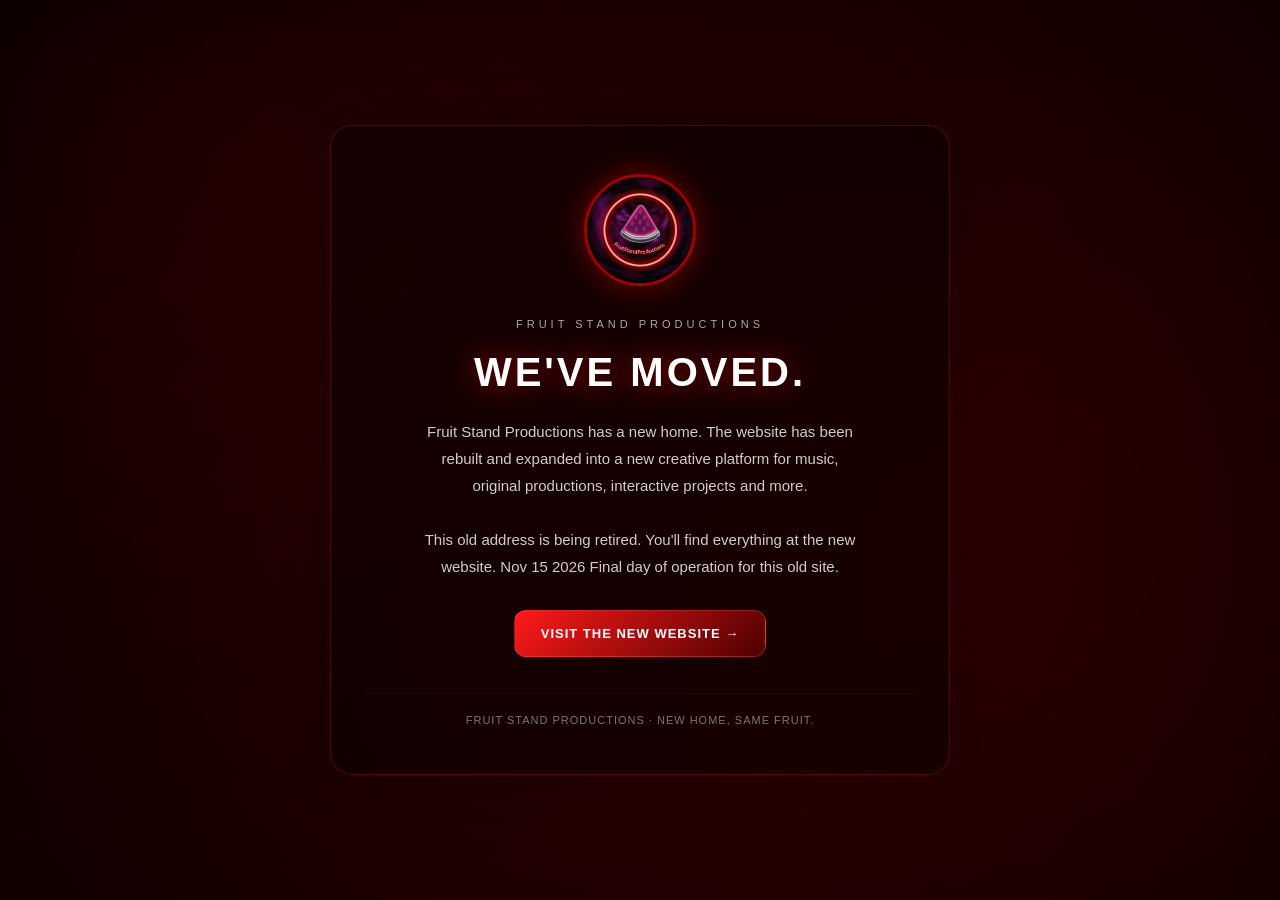
<file: index.html>
<!DOCTYPE html>
<html lang="en">
<head>
  <meta charset="UTF-8">
  <meta name="viewport" content="width=device-width, initial-scale=1.0">

  <title>Fruit Stand Productions | We've Moved</title>
  <meta name="description" content="Fruit Stand Productions has moved to a new website. Visit the new home of FSP.">
  <meta name="robots" content="index, follow">

  <link rel="canonical" href="https://fruitstandproductions.pages.dev/">
  <link rel="icon" href="assets/favicon_io/favicon.ico">

  <meta property="og:title" content="Fruit Stand Productions — We've Moved">
  <meta property="og:description" content="Fruit Stand Productions has a new home.">
  <meta property="og:type" content="website">
  <meta property="og:url" content="https://fruitstandproductions.github.io/FruitStandProductions/">
  <meta property="og:image" content="https://fruitstandproductions.github.io/FruitStandProductions/assets/favicon_io/android-chrome-512x512.png">

  <style>
    * {
      margin: 0;
      padding: 0;
      box-sizing: border-box;
      font-family: Arial, sans-serif;
    }

    body {
      min-height: 100vh;
      display: flex;
      justify-content: center;
      align-items: center;
      padding: 24px;
      color: white;
      text-align: center;
      background: linear-gradient(135deg, #1a0000, #3b0000, #6b0000);
      background-size: 400% 400%;
      animation: gradientMove 10s ease infinite,
                 softPulse 8s ease-in-out infinite;
    }

    body::before {
      content: "";
      position: fixed;
      inset: 0;
      pointer-events: none;
      background: radial-gradient(circle at center,
        transparent 40%, rgba(0,0,0,0.5));
    }

    body::after {
      content: "";
      position: fixed;
      inset: 0;
      pointer-events: none;
      background:
        radial-gradient(circle at 20% 20%, rgba(255,0,0,0.08), transparent 40%),
        radial-gradient(circle at 80% 60%, rgba(255,0,0,0.06), transparent 45%);
      filter: blur(60px);
      opacity: 0.65;
      animation: fogMove 25s ease-in-out infinite;
    }

    @keyframes gradientMove {
      0% { background-position: 0% 50%; }
      50% { background-position: 100% 50%; }
      100% { background-position: 0% 50%; }
    }

    @keyframes softPulse {
      0% { filter: brightness(1); }
      50% { filter: brightness(1.05); }
      100% { filter: brightness(1); }
    }

    @keyframes fogMove {
      0% { transform: translate(0,0); }
      50% { transform: translate(25px,-15px); }
      100% { transform: translate(0,0); }
    }

    .card {
      position: relative;
      z-index: 2;
      width: 100%;
      max-width: 620px;
      padding: 48px 32px;
      background: rgba(10,0,0,0.55);
      border: 1px solid rgba(255,0,0,0.3);
      border-radius: 22px;
      backdrop-filter: blur(14px);
      box-shadow: 0 0 50px rgba(0,0,0,0.25);
    }

    .logo {
      width: 112px;
      height: 112px;
      object-fit: cover;
      border-radius: 50%;
      border: 3px solid rgba(255,0,0,0.6);
      box-shadow: 0 0 30px rgba(255,0,0,0.4);
      margin-bottom: 28px;
    }

    .eyebrow {
      font-size: 11px;
      letter-spacing: 4px;
      opacity: 0.65;
      margin-bottom: 18px;
      text-transform: uppercase;
    }

    h1 {
      font-size: clamp(26px, 6vw, 40px);
      letter-spacing: 3px;
      line-height: 1.2;
      text-shadow: 0 0 30px rgba(255,0,0,0.6);
    }

    .message {
      margin: 22px auto 30px;
      max-width: 440px;
      line-height: 1.8;
      color: rgba(255,255,255,0.8);
      font-size: 15px;
    }

    .button {
      display: inline-block;
      padding: 15px 26px;
      border-radius: 12px;
      text-decoration: none;
      color: white;
      font-size: 13px;
      font-weight: bold;
      letter-spacing: 1px;
      background: linear-gradient(135deg, #ff1a1a, #4d0000);
      border: 1px solid rgba(255,100,100,0.3);
      transition: 0.25s ease;
    }

    .button:hover {
      transform: translateY(-3px);
      box-shadow: 0 0 25px rgba(255,0,0,0.4);
    }

    .footer {
      margin-top: 36px;
      padding-top: 20px;
      border-top: 1px solid rgba(255,255,255,0.1);
      font-size: 11px;
      letter-spacing: 1px;
      opacity: 0.45;
    }

    @media (max-width: 480px) {
      .card { padding: 38px 22px; }
      .logo { width: 90px; height: 90px; }
      h1 { letter-spacing: 2px; }
    }
  </style>
</head>

<body>
  <main class="card">

    <img
      src="assets/Fspprofile.JPG"
      class="logo"
      alt="Fruit Stand Productions logo"
    >

    <p class="eyebrow">Fruit Stand Productions</p>

    <h1>WE'VE MOVED.</h1>

    <p class="message">
      Fruit Stand Productions has a new home.
      The website has been rebuilt and expanded into a
      new creative platform for music, original productions,
      interactive projects and more.
      <br><br>
      This old address is being retired.
      You'll find everything at the new website.
      Nov 15 2026 Final day of operation for this old site.
    </p>

    <a
      class="button"
      href="https://fruitstandproductions.pages.dev/"
    >
      VISIT THE NEW WEBSITE →
    </a>

    <div class="footer">
      FRUIT STAND PRODUCTIONS · NEW HOME, SAME FRUIT.
    </div>

  </main>
</body>
</html>
</file>
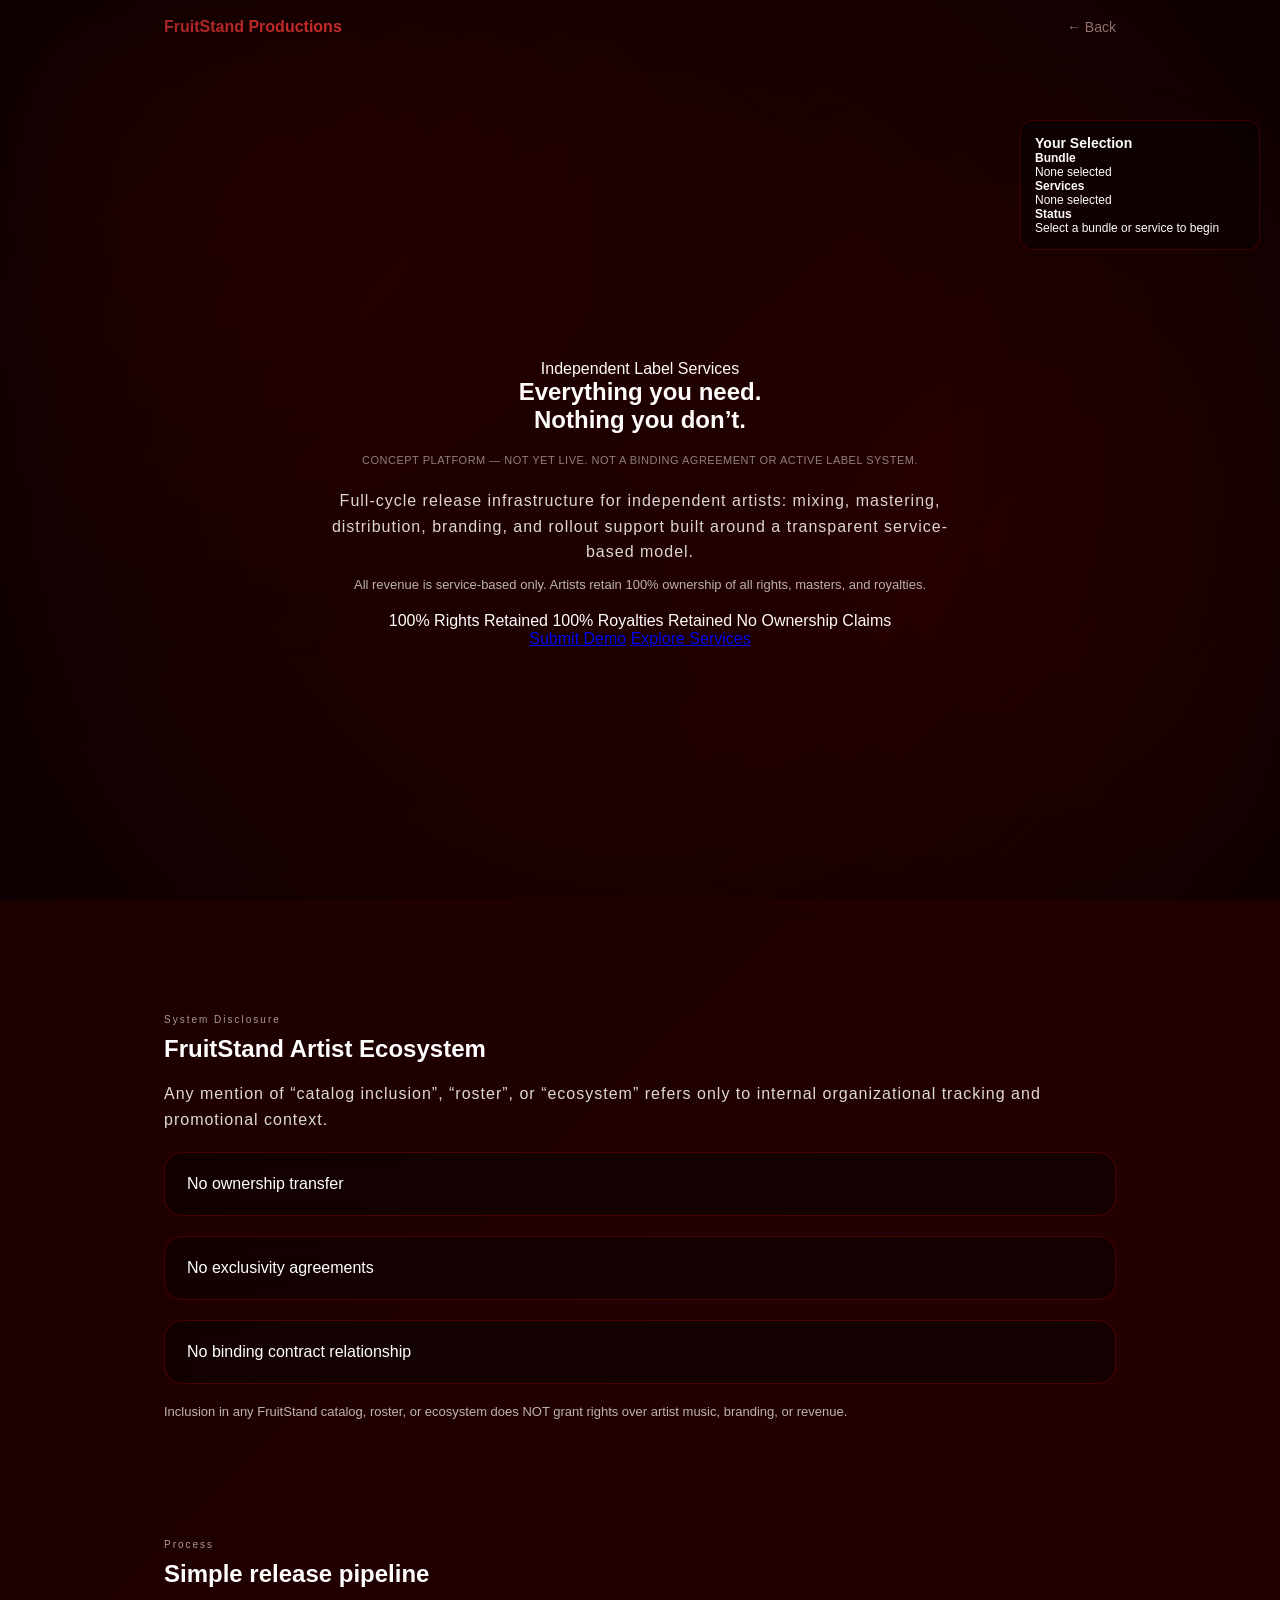
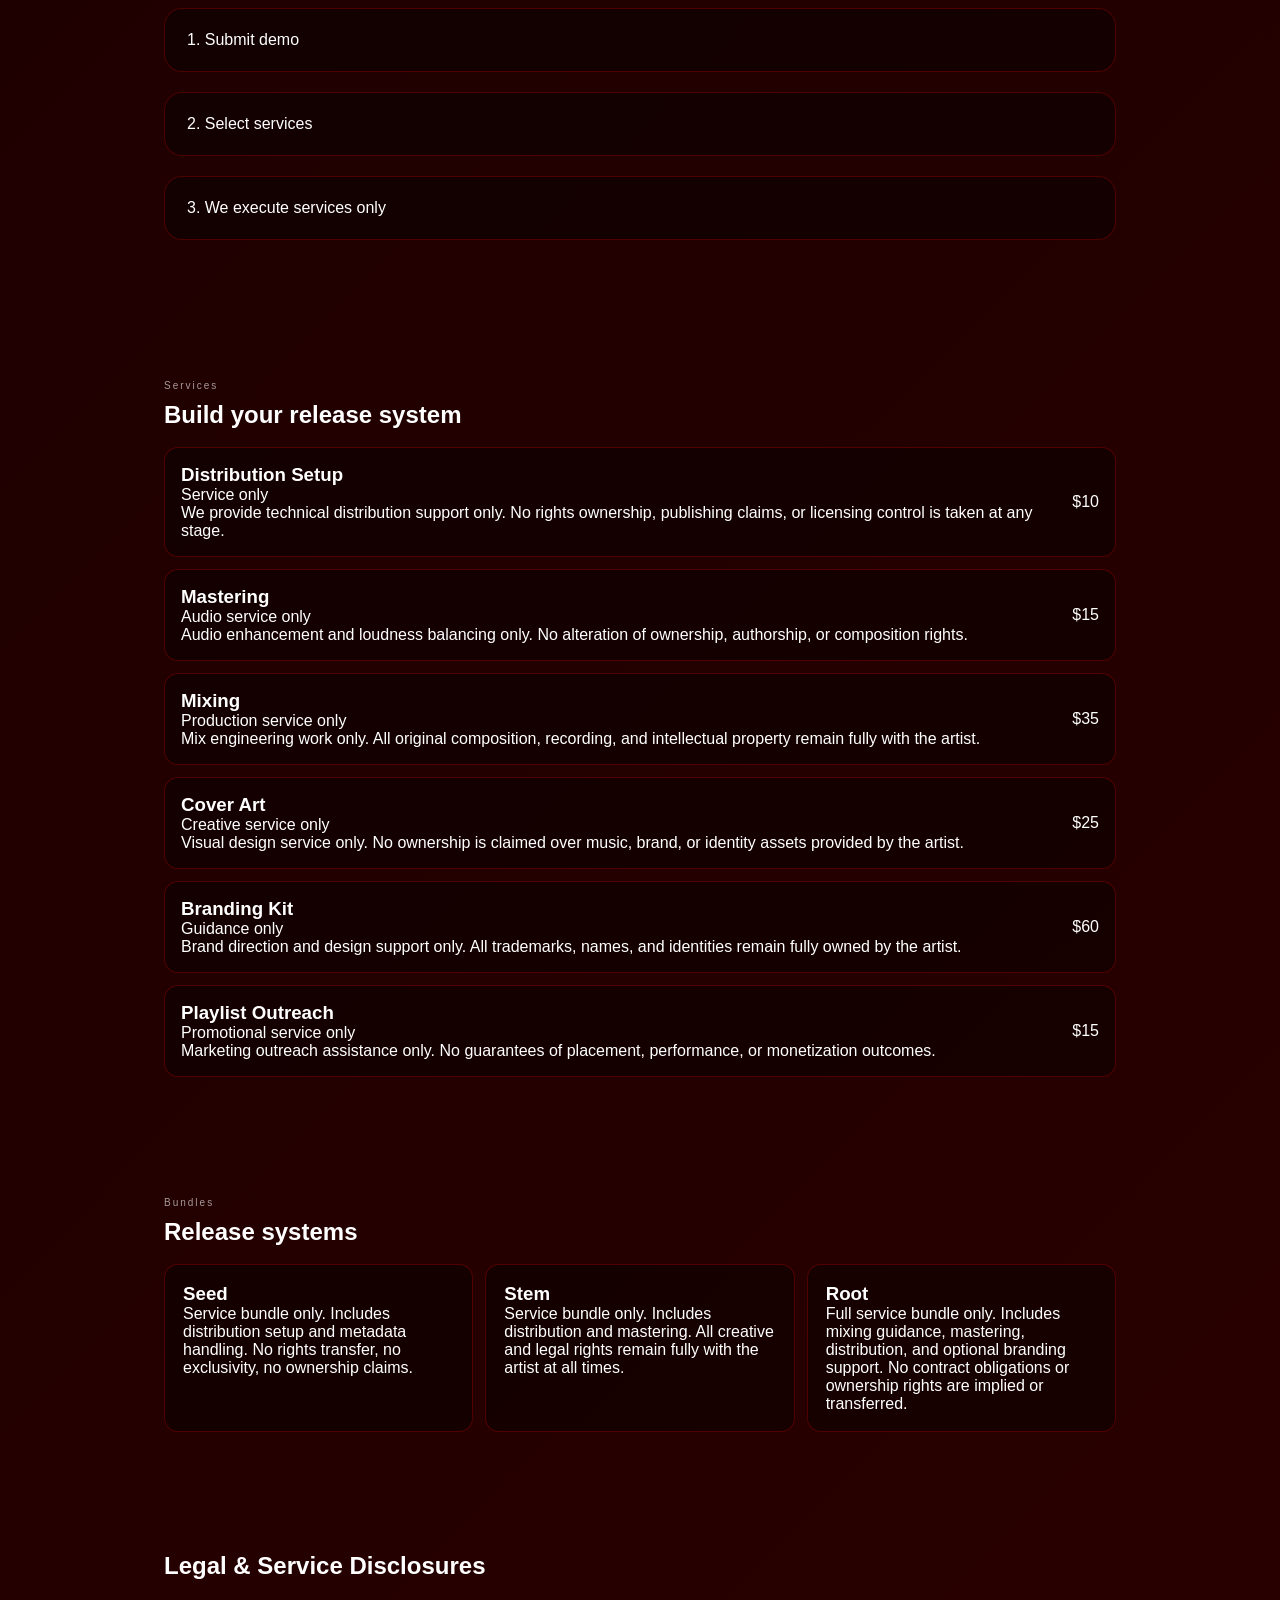
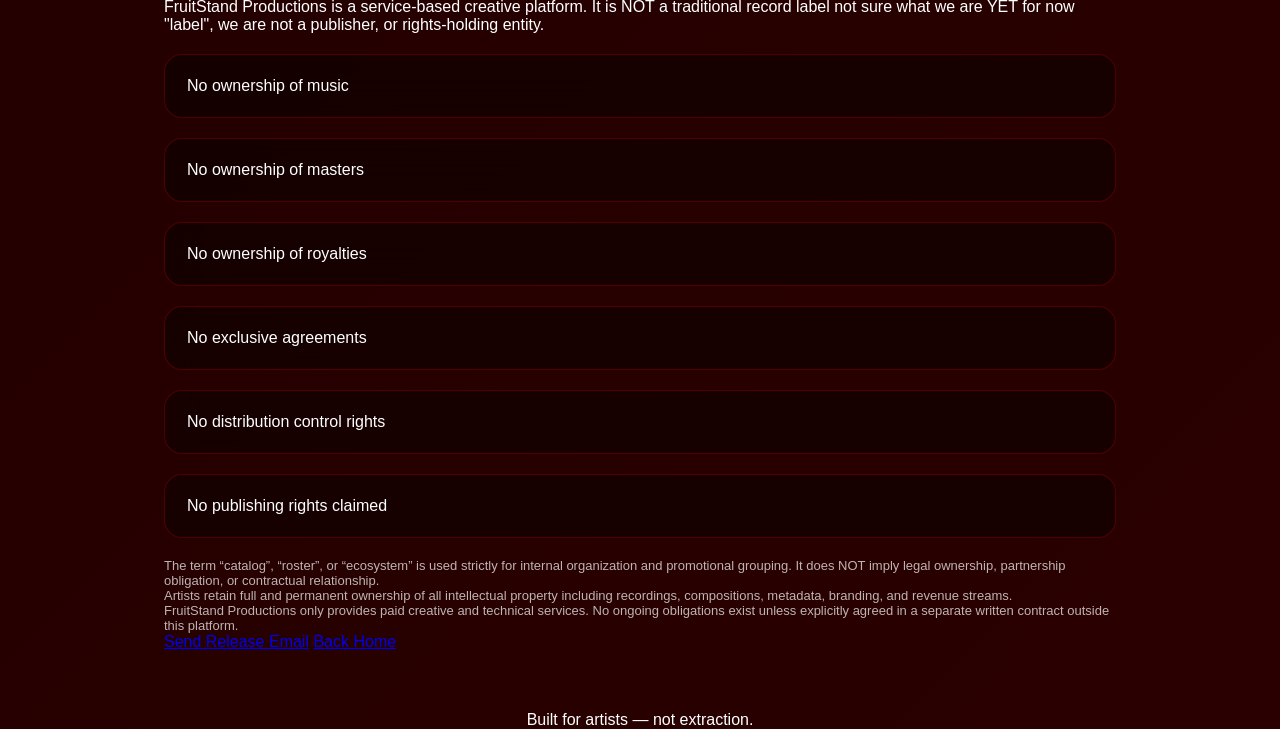
<file: services.html>
<!DOCTYPE html>
<html lang="en">
<head>
  <meta charset="UTF-8" />
  <meta name="viewport" content="width=device-width, initial-scale=1.0" />
  <title>Services — FruitStand Productions</title>

  <link href="https://fonts.googleapis.com/css2?family=Orbitron:wght@400;700;900&family=DM+Mono:wght@300;400;600&display=swap" rel="stylesheet" />
  <link rel="stylesheet" href="style.css" />
</head>

<body>

<div class="glow-orb"></div>
<div class="glow-orb-2"></div>

<nav>
  <div class="wrap">
    <a class="logo" href="index.html">FruitStand <span>Productions</span></a>
    <a class="back" href="index.html">← Back</a>
  </div>
</nav>

<div class="wrap">

<!-- SUMMARY -->
<div class="summary-panel">
  <h3>Your Selection</h3>

  <div class="summary-block">
    <strong>Bundle</strong>
    <div id="summaryBundle">None selected</div>
  </div>

  <div class="summary-block">
    <strong>Services</strong>
    <div id="summaryServices">None selected</div>
  </div>

  <div class="summary-block">
    <strong>Status</strong>
    <div class="recommended">Select a bundle or service to begin</div>
  </div>
</div>

<!-- HERO -->
<!-- HERO -->
<section class="hero">

  <div class="eyebrow">Independent Label Services</div>

  <h1>
    Everything you need.<br>
    Nothing you don’t.
  </h1>

  <div class="substack">

    <p class="mini-note">
      Concept platform — NOT YET LIVE. Not a binding agreement or active label system.
    </p>

    <p class="hero-sub">
      Full-cycle release infrastructure for independent artists: mixing, mastering, distribution, branding, and rollout support built around a transparent service-based model.
    </p>

    <p class="trust-line">
      All revenue is service-based only. Artists retain 100% ownership of all rights, masters, and royalties.
    </p>

  </div>

  <div class="pill-row">
    <span class="pill green">100% Rights Retained</span>
    <span class="pill pink">100% Royalties Retained</span>
    <span class="pill purple">No Ownership Claims</span>
  </div>

  <div class="cta-row">
    <a class="btn primary" href="#">Submit Demo</a>
    <a class="btn secondary" href="#services">Explore Services</a>
  </div>

</section>

<!-- ECOSYSTEM -->
<section class="section">
  <div class="section-label">System Disclosure</div>
  <h2>FruitStand Artist Ecosystem</h2>

  <p class="hero-sub">
    Any mention of “catalog inclusion”, “roster”, or “ecosystem” refers only to internal organizational tracking and promotional context.
  </p>

  <div class="grid-3">
    <div class="card">No ownership transfer</div>
    <div class="card">No exclusivity agreements</div>
    <div class="card">No binding contract relationship</div>
  </div>

  <p class="trust-line">
    Inclusion in any FruitStand catalog, roster, or ecosystem does NOT grant rights over artist music, branding, or revenue.
  </p>
</section>

<!-- HOW IT WORKS -->
<section class="section">
  <div class="section-label">Process</div>
  <h2>Simple release pipeline</h2>

  <div class="grid-3">
    <div class="card">1. Submit demo</div>
    <div class="card">2. Select services</div>
    <div class="card">3. We execute services only</div>
  </div>
</section>

<!-- SERVICES -->
<section id="services" class="section">
  <div class="section-label">Services</div>
  <h2>Build your release system</h2>

  <div class="services">

    <div class="service" data-name="Distribution Setup">
      <div>
        <h3>Distribution Setup</h3>
        <span class="tag">Service only</span>
        <p>We provide technical distribution support only. No rights ownership, publishing claims, or licensing control is taken at any stage.</p>
      </div>
      <div class="price">$10</div>
    </div>

    <div class="service" data-name="Mastering">
      <div>
        <h3>Mastering</h3>
        <span class="tag">Audio service only</span>
        <p>Audio enhancement and loudness balancing only. No alteration of ownership, authorship, or composition rights.</p>
      </div>
      <div class="price">$15</div>
    </div>

    <div class="service" data-name="Mixing">
      <div>
        <h3>Mixing</h3>
        <span class="tag">Production service only</span>
        <p>Mix engineering work only. All original composition, recording, and intellectual property remain fully with the artist.</p>
      </div>
      <div class="price">$35</div>
    </div>

    <div class="service" data-name="Cover Art">
      <div>
        <h3>Cover Art</h3>
        <span class="tag">Creative service only</span>
        <p>Visual design service only. No ownership is claimed over music, brand, or identity assets provided by the artist.</p>
      </div>
      <div class="price">$25</div>
    </div>

    <div class="service" data-name="Branding Kit">
      <div>
        <h3>Branding Kit</h3>
        <span class="tag">Guidance only</span>
        <p>Brand direction and design support only. All trademarks, names, and identities remain fully owned by the artist.</p>
      </div>
      <div class="price">$60</div>
    </div>

    <div class="service" data-name="Playlist Outreach">
      <div>
        <h3>Playlist Outreach</h3>
        <span class="tag">Promotional service only</span>
        <p>Marketing outreach assistance only. No guarantees of placement, performance, or monetization outcomes.</p>
      </div>
      <div class="price">$15</div>
    </div>

  </div>
</section>

<!-- PACKAGES -->
<section class="section">
  <div class="section-label">Bundles</div>
  <h2>Release systems</h2>

  <div class="tiers">

    <div class="tier">
      <h3>Seed</h3>
      <p>
        Service bundle only. Includes distribution setup and metadata handling.
        No rights transfer, no exclusivity, no ownership claims.
      </p>
    </div>

    <div class="tier">
      <h3>Stem</h3>
      <p>
        Service bundle only. Includes distribution and mastering.
        All creative and legal rights remain fully with the artist at all times.
      </p>
    </div>

    <div class="tier">
      <h3>Root</h3>
      <p>
        Full service bundle only. Includes mixing guidance, mastering, distribution, and optional branding support.
        No contract obligations or ownership rights are implied or transferred.
      </p>
    </div>

  </div>
</section>

<!-- FINAL LEGAL BLOCK (EXPANDED) -->
<section class="section">
  <div class="label-block">

    <h2>Legal & Service Disclosures</h2>

    <p>
      FruitStand Productions is a service-based creative platform.
      It is NOT a traditional record label not sure what we are YET for now "label", we are not a publisher, or rights-holding entity.
    </p>

    <div class="grid-3">
      <div class="card">No ownership of music</div>
      <div class="card">No ownership of masters</div>
      <div class="card">No ownership of royalties</div>
    </div>

    <div class="grid-3">
      <div class="card">No exclusive agreements</div>
      <div class="card">No distribution control rights</div>
      <div class="card">No publishing rights claimed</div>
    </div>

    <p class="trust-line">
      The term “catalog”, “roster”, or “ecosystem” is used strictly for internal organization and promotional grouping.
      It does NOT imply legal ownership, partnership obligation, or contractual relationship.
    </p>

    <p class="trust-line">
      Artists retain full and permanent ownership of all intellectual property including recordings, compositions, metadata, branding, and revenue streams.
    </p>

    <p class="trust-line">
      FruitStand Productions only provides paid creative and technical services.
      No ongoing obligations exist unless explicitly agreed in a separate written contract outside this platform.
    </p>

    <div class="cta-row">
      <a class="btn primary" href="#">Send Release Email</a>
      <a class="btn secondary" href="index.html">Back Home</a>
    </div>

  </div>
</section>

<footer>
  Built for artists — not extraction.
</footer>

</div>

<script src="script.js"></script>
</body>
</html>
</file>
<file: style.css>
* {
  margin: 0;
  padding: 0;
  box-sizing: border-box;
  font-family: Arial, sans-serif;
}

body {
  color: white;
  text-align: center;
  overflow-x: hidden;

  background: linear-gradient(135deg, #1a0000, #3b0000, #6b0000);
  background-size: 400% 400%;

  animation: gradientMove 10s ease infinite, softPulse 8s ease-in-out infinite;
}

/* ==========================
 BASE ANIMATION
========================== */

@keyframes gradientMove {
  0% {background-position: 0%;}
  50% {background-position: 100%;}
  100% {background-position: 0%;}
}

@keyframes softPulse {
  0% { filter: brightness(1); }
  50% { filter: brightness(1.05); }
  100% { filter: brightness(1); }
}

/* ==========================
 CINEMATIC LAYERS
========================== */

body::before {
  content: "";
  position: fixed;
  inset: 0;
  pointer-events: none;
  z-index: 0;

  background: radial-gradient(circle at center,
    transparent 40%,
    rgba(0,0,0,0.5)
  );
}

body::after {
  content: "";
  position: fixed;
  inset: 0;
  pointer-events: none;
  z-index: 1;

  background:
    radial-gradient(circle at 20% 20%, rgba(255,0,0,0.08), transparent 40%),
    radial-gradient(circle at 80% 60%, rgba(255,0,0,0.06), transparent 45%);

  filter: blur(60px);
  opacity: 0.65;

  animation: fogMove 25s ease-in-out infinite;
}

@keyframes fogMove {
  0% { transform: translate(0,0); }
  50% { transform: translate(25px,-15px); }
  100% { transform: translate(0,0); }
}

/* ==========================
 HERO
========================== */

.hero {
  height: 100vh;
  display: flex;
  flex-direction: column;
  justify-content: center;
  align-items: center;
  position: relative;
}

.hero-logo {
  width: 120px;
  height: 120px;
  border-radius: 50%;
  border: 3px solid rgba(255, 0, 0, 0.6);
  box-shadow: 0 0 30px rgba(255, 0, 0, 0.4);
  margin-bottom: 20px;

  animation: logoIntro 1.2s ease, logoFloat 4s ease-in-out infinite;
}

@keyframes logoIntro {
  from { opacity: 0; transform: scale(0.8); }
  to { opacity: 1; transform: scale(1); }
}

@keyframes logoFloat {
  0% { transform: translateY(0px); }
  50% { transform: translateY(-8px); }
  100% { transform: translateY(0px); }
}

.hero-title {
  font-size: 42px;
  letter-spacing: 4px;
  text-shadow: 0 0 30px rgba(255,0,0,0.6);
}

.hero-sub {
  margin-top: 10px;
  opacity: 0.7;
  letter-spacing: 1px;
}

.hero-note {
  margin-top: 6px;
  font-size: 0.8rem;
  opacity: 0.8;
  letter-spacing: 0.5px;
}

.scroll-indicator {
  position: absolute;
  bottom: 30px;
  font-size: 24px;
  opacity: 0.5;
  animation: bounce 2s infinite;
}

@keyframes bounce {
  50% { transform: translateY(10px); }
}

/* ==========================
 PARTICLES
========================== */

#particles {
  position: fixed;
  inset: 0;
  z-index: -2;
}

/* ==========================
 CONTENT
========================== */

.container {
  max-width: 520px;
  margin: auto;
  padding: 20px;
  margin-top: -80px;
  position: relative;
  z-index: 2;
}

/* ==========================
 CARDS
========================== */

.card {
  background: rgba(10,0,0,0.55);
  border: 1px solid rgba(255,0,0,0.25);
  padding: 22px;
  margin: 20px 0;
  border-radius: 18px;
  backdrop-filter: blur(14px);
  transition: 0.3s ease;
}

.card:hover {
  transform: translateY(-6px) scale(1.02);
  box-shadow: 0 0 40px rgba(255,0,0,0.35);
}

/* ==========================
 BUTTONS
========================== */

.buttons {
  display: flex;
  flex-direction: column;
  gap: 12px;
  margin-top: 15px;
}

.buttons a {
  padding: 12px;
  border-radius: 12px;
  text-decoration: none;
  color: white;
  background: linear-gradient(135deg, #ff1a1a, #4d0000);
  transition: 0.25s;
}

.buttons a:hover {
  transform: scale(1.05);
  box-shadow: 0 0 18px rgba(255,0,0,0.35);
}

/* ==========================
 REVEAL
========================== */

.reveal {
  opacity: 0;
  transform: translateY(30px);
}

.reveal.active {
  opacity: 1;
  transform: translateY(0);
  transition: 0.8s;
}

/* ==========================
 MOBILE
========================== */

@media (max-width: 768px) {
  .hero-title {
    font-size: 28px;
  }
}

/* ==========================
 SERVICES PAGE ADD-ON (SAFE)
========================== */

.wrap {
  max-width: 1000px;
  margin: auto;
  padding: 0 24px;
}

/* NAV */
nav {
  padding: 18px 20px;
}

nav .wrap {
  display: flex;
  justify-content: space-between;
  align-items: center;
}

.logo {
  color: #ff3b3b;
  text-decoration: none;
  font-weight: bold;
}

.back {
  color: #d7a7a7;
  text-decoration: none;
  font-size: 14px;
}

/* SERVICES LAYOUT */
.section {
  padding: 60px 0;
  text-align: left;
}

.section-label {
  font-size: 10px;
  opacity: 0.6;
  letter-spacing: 2px;
  margin-bottom: 10px;
}

.section h2 {
  margin-bottom: 18px;
}

/* SERVICES LIST */
.services {
  display: flex;
  flex-direction: column;
  gap: 12px;
}

/* SERVICE CARD */
.service {
  display: flex;
  justify-content: space-between;
  align-items: center;
  background: rgba(10,0,0,0.55);
  border: 1px solid rgba(255,0,0,0.25);
  padding: 16px;
  border-radius: 14px;
  cursor: pointer;
  transition: 0.2s ease;
  text-align: left;
}

.service:hover {
  transform: translateY(-3px);
}

.service.active {
  border: 1px solid #ff1a1a;
  box-shadow: 0 0 18px rgba(255, 26, 26, 0.35);
}

/* TIERS */
.tiers {
  display: grid;
  grid-template-columns: repeat(3, 1fr);
  gap: 12px;
}

.tier {
  background: rgba(10,0,0,0.55);
  border: 1px solid rgba(255,0,0,0.25);
  padding: 18px;
  border-radius: 14px;
  cursor: pointer;
  transition: 0.2s;
}

.tier.active {
  border: 1px solid #ff1a1a;
  box-shadow: 0 0 18px rgba(255, 26, 26, 0.35);
}

/* SUMMARY PANEL */
.summary-panel {
  position: fixed;
  right: 20px;
  top: 120px;
  width: 240px;
  background: rgba(10,0,0,0.65);
  border: 1px solid rgba(255,0,0,0.2);
  padding: 14px;
  border-radius: 12px;
  backdrop-filter: blur(10px);
  font-size: 12px;
  text-align: left;
}

/* ==========================
   PAGE ISOLATION FIX (CRITICAL)
========================== */

/* HOME PAGE ONLY */
body.home .hero {
  height: 100vh;
  display: flex;
  justify-content: center;
  align-items: center;
}

/* SERVICES PAGE HERO FIX */
body.services-page .hero {
  height: auto;
  padding: 80px 0;
}

/* PREVENT HOMEPAGE CONTAINER LEAKING INTO SERVICES */
body.services-page .container {
  display: none;
}

/* SERVICES LAYOUT PROTECTION */
body.services-page .services {
  display: flex !important;
  flex-direction: column;
}

body.services-page .tiers {
  display: grid;
  grid-template-columns: repeat(3, 1fr);
  gap: 12px;
}

/* FIX SUMMARY PANEL STACKING */
body.services-page .summary-panel {
  position: fixed;
}

/* FORCE CARD CLICK STATE TO WORK */
body.services-page .service.active,
body.services-page .tier.active {
  border: 1px solid #ff1a1a;
  box-shadow: 0 0 18px rgba(255, 26, 26, 0.35);
}
.substack {
  max-width: 650px;
  margin: 20px auto;
  display: flex;
  flex-direction: column;
  gap: 12px;
}

.mini-note {
  font-size: 11px;
  opacity: 0.5;
  letter-spacing: 0.5px;
  text-transform: uppercase;
}

.hero-sub {
  opacity: 0.85;
  line-height: 1.6;
}

.trust-line {
  font-size: 13px;
  opacity: 0.7;
}
@media (max-width: 768px) {

  /* SUMMARY PANEL FIX */
  .summary-panel {
    position: relative;
    width: 100%;
    top: auto;
    right: auto;
    margin: 20px 0;
  }

  /* PACKAGES STACK */
  .tiers {
    grid-template-columns: 1fr;
  }

  /* SERVICE TEXT IMPROVEMENT */
  .service {
    flex-direction: column;
    align-items: flex-start;
    gap: 10px;
  }

  /* HERO SPACING CLEANUP */
  .hero {
    padding: 60px 16px;
    height: auto;
  }

  .pill-row {
    flex-wrap: wrap;
    justify-content: center;
  }
}
</file>
